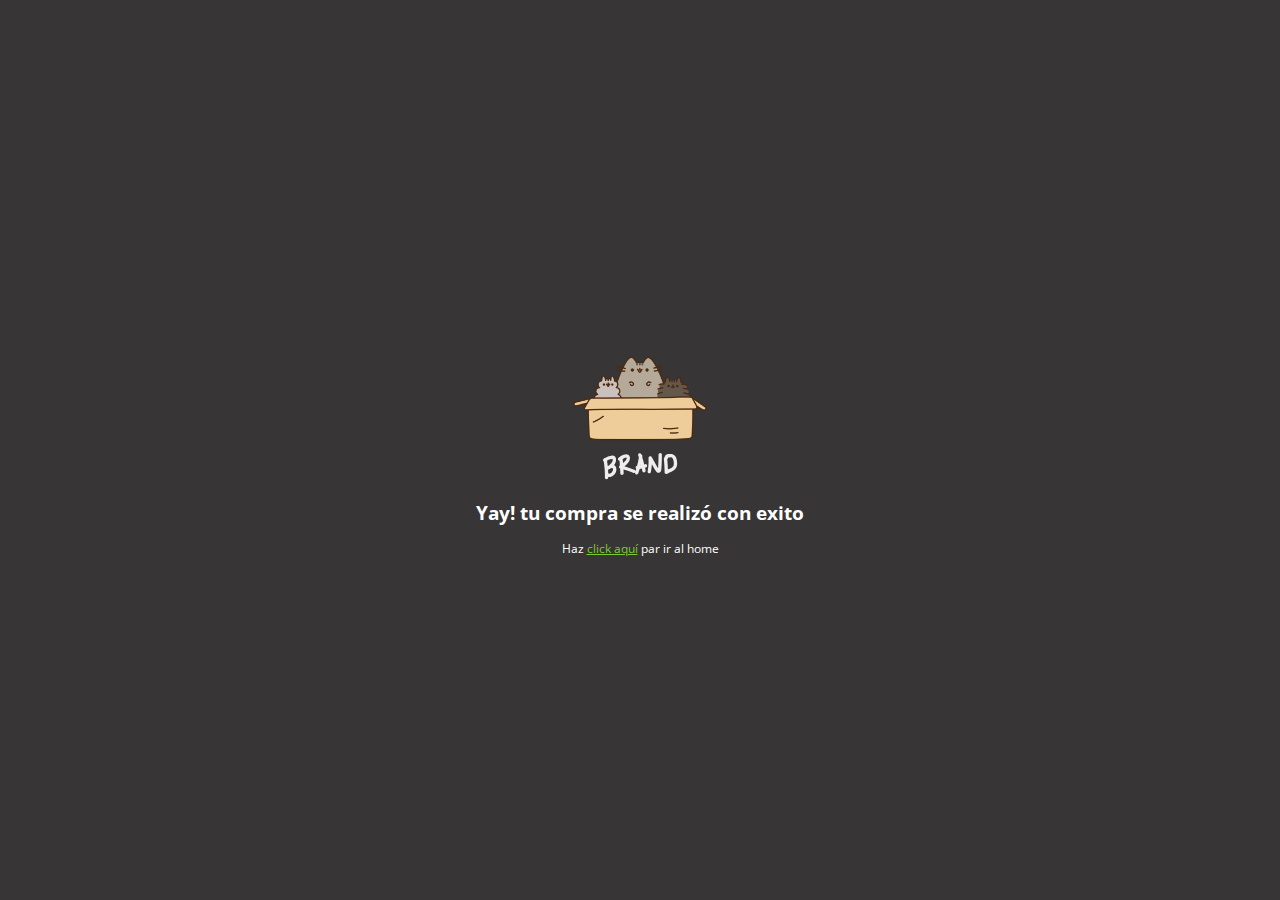
<file: exito.html>
<!DOCTYPE html>
<html lang="es">
    <head>
    <meta charset="UTF-8">
    <!-- <meta name="viewport" content="width=device-width, initial-scale=1.0"> -->
    <title>Exito</title>
    <link rel="stylesheet" href="css/normalize.css">
    <link rel="stylesheet" href="css/estilos.css">
    <link rel="stylesheet" href="css/animation.css">
    <link rel="stylesheet" href="css/paypal.css">
    
</head>
<body>
    <div class="content_paypal">
        <img src="imagenes/box_brand.png" alt="">
        <h3>Yay! tu compra se realizó con exito</h3>
        <p>Haz <a href="index.html">click aquí</a> par ir al home</p>
    </div>
</body>
</html>
</file>
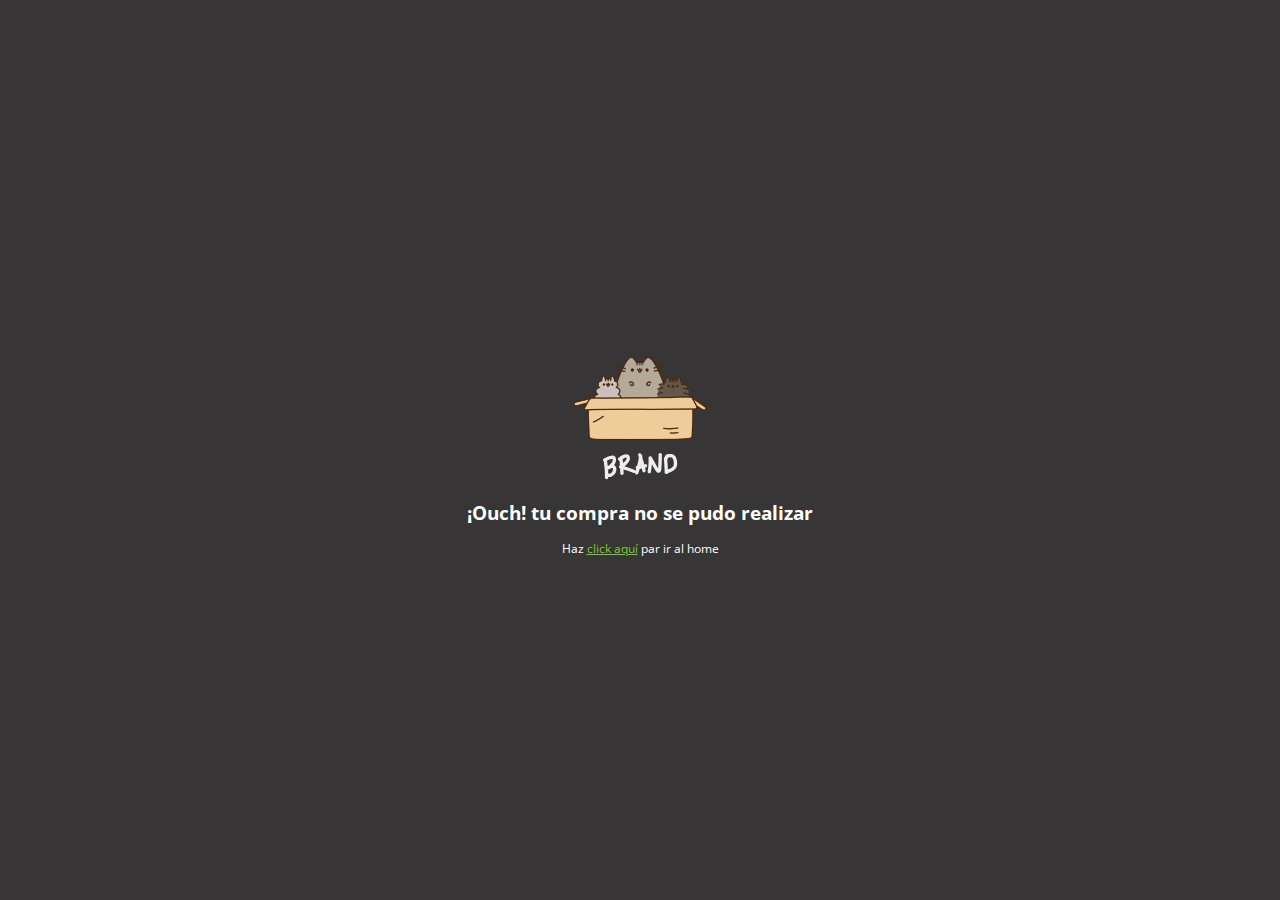
<file: falla.html>
<!DOCTYPE html>
<html lang="es">
    <head>
    <meta charset="UTF-8">
    <!-- <meta name="viewport" content="width=device-width, initial-scale=1.0"> -->
    <title>Exito</title>
    <link rel="stylesheet" href="css/normalize.css">
    <link rel="stylesheet" href="css/estilos.css">
    <link rel="stylesheet" href="css/animation.css">
    <link rel="stylesheet" href="css/paypal.css">
    
</head>
<body>
    <div class="content_paypal">
        <img src="imagenes/box_brand.png" alt="">
        <h3>¡Ouch! tu compra no se pudo realizar</h3>
        <p>Haz <a href="index.html">click aquí</a> par ir al home</p>
    </div>
</body>
</html>
</file>
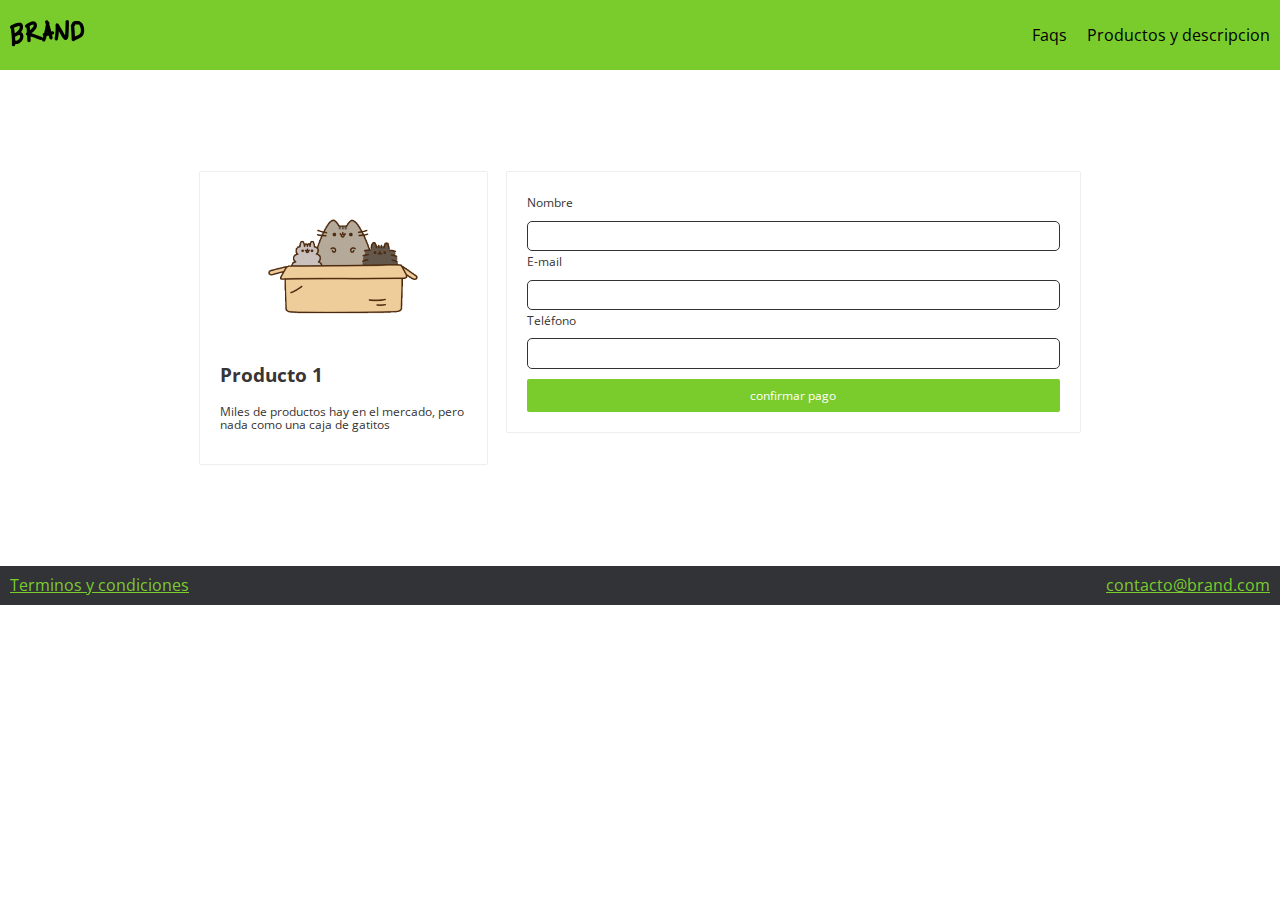
<file: formulario.html>
<!DOCTYPE html>
<html lang="es">
<head>
    <meta charset="UTF-8">
    <meta name="viewport" content="width=device-width, initial-scale=1.0">
    <title>Formulario</title>
    <link rel="stylesheet" href="css/normalize.css">
    <link rel="stylesheet" href="css/estilos.css">
    <link rel="stylesheet" href="css/mobile.css">
    <link rel="stylesheet" href="css/grid.css">
  </head>
  <body>
        <!-- Inicia navbar -->
        <nav class="fadeInDown">
          <div class="Brand_image">
            <a href="index.html">
              <img src="imagenes/logo.png" alt="">
            </a>            
          </div>
          <div class="nav_options">
            <ul>
              <li><a href="#">Faqs</a></li>
              <li><a href="#">Productos y descripcion</a></li>
            </ul>
          </div>
        </nav>
        <!-- Fin navbar -->
        <!-- inicia formulario -->
        <br>
        <br>
        <br>
        <br>
        <br>
        <div class="container">
          <div class="row">
            <div class="col-4">
              <div class="modulo_pago">
                <div class="modulo_pago_imagen">
                  <img src="imagenes/box2.png" alt="">
                </div>
                <h3>Producto 1</h3>
                <p>
                  Miles de productos hay en el mercado, pero nada como una caja
                  de gatitos
                </p>
              </div>             
            </div>
            <div class="col-8">
              <div class="modulo_pago">
                <form action="https://www.paypal.com/cgi-bin/webscr?cmd=_s-xclick&hosted_button_id=BPRC6QR28EQFL" 
                target="_blank" method="POST">
                  <label for="name">Nombre</label>
                  <br>
                  <input type="text" name="name" class="data">
                  <br>
                  <label for="email">E-mail</label>
                  <br>
                  <input type="email" name="email" class="data">
                  <br>
                  <label for="phone">Teléfono</label>
                  <br>
                  <input type="text" name="phone" class="data">
                  <br>
                  <input type="submit" class="main_button" name="submit" value="confirmar pago">
                </form>
              </div>
            </div>
          </div>
        </div>
        <br>
        <br>
        <br>
        <br>
        <br>
        <!-- fin formulario -->
        <!-- inicia footer -->
        <footer>
          <div class="option contact">
            <a href="#">Terminos y condiciones</a> 
          </div>
          <div class="option contact">
            <a href="mailto:contacto@brand.com">contacto@brand.com</a> 
          </div>
        
        </footer>
        <!-- fin footer -->
  </body>
</html>
</file>
<file: css/estilos.css>
@import url('https://fonts.googleapis.com/css?family=Open+Sans:400,700&display=swap');

/* ------------------variables------------- */
:root{
--green-color:#7ACC2D;
--white-color:white;
--black-color: black;
/* tipografía */
--normal:12px;
/* espaciado */
--space:10px;
/* box-shadow */
--box:0 0 1px #9c9999;
}
/* -----------------variables-------------- */
html, body{
  padding: 0px;
  margin: 0px;
  font-family: "Open Sans",sans-serif;
  color: #373535;
}

p, label{
  font-size: var(--normal);
}

nav{
  display: flex; /*"flex" hace que los elementos se ubiquen uno a la derecha del otro */
  background-color: var(--green-color);
  padding: var(--space);
  color: var(--white-color);
  justify-content: space-between;
  align-items: center;  /*Alinea hacia el centro vertical los items*/
}

nav ul{
  display: flex;

}
nav li{
  padding-left: 20px;
  list-style: none;
}
nav li a{
  color: black;
  text-decoration: none;
}
nav li a:hover{
  color: var(--white-color);
}

/* ----------------main section------------------------------ */

.main_section{
  padding: 15%;
  text-align: center;
}
/* ---------------------products--------------------------- */
.products{
  background-image: url("../imagenes/curve.png"); /*los dos puntos es para que retroceda un lugar hacia afuera y así pueda buscar la imagen */
  height: 95px;
  background-size: cover;/*para que la imagen se amolde al espacio disponible*/
  background-position: center top;
  background-repeat: no-repeat;
  padding: 15%;/*para poder ver la division entre nuestros elementos*/
  display: flex;

}

.product{
  padding: 20px;
  margin-top: -226px;
}
.product .content{
  background-color: var(--white-color);
  padding: 20px;
  box-shadow: var(--box);
  border-radius: 3px;

}
.img_content{
  text-align: center;
}

.main_button{
  background-color: var(--green-color);
  width: 100%;
  color: var(--white-color);
  font-size: var(--normal);
  padding: var(--space);
  border: none;
  cursor: pointer;/*para que el cursor cambie en forma de manita*/
  border-radius: 2px;
}
.main_button:hover{
  background-color: #5e9e22;
}

/* ------------------beneficios------------------ */

.beneficios{
  display: flex;
  padding: 10%;

}
.beneficio{
  padding: 20px;
  text-align: center;
}
.beneficio img{
  max-height: 100px;
}
.text_beneficio{
  text-align: justify;
}

/* ----------------mentions--------------------- */
.mention_title{
  text-align: center;
}
.mentions{
  display: flex;
  padding: 5%;
}
.mention{
  padding: var(--space);
}
.mention img{
  width: 100%;
}
.content_mention{
  box-shadow: 0px 0 2px 1px #e6e5e9;
}
.mention .text{
  padding: var(--space);
}

/* ----------------------footer-------------------------- */

footer{
  background-color: #313337;
  display: flex;
  justify-content: space-between;
  padding: 10px;
  color: white;
}
.contact a{
  color: var(--green-color);
}
/* ----------------------formulario---------------------------- */
.modulo_pago{
  background: var(--white-color);
  box-shadow: var(--box);
  padding: 20px;
}
.data{
  margin-top: var(--space);
  width: 100%;
  padding: 5px;
  border-radius: 5px;
  border: 1px solid #313337;
  box-sizing: border-box;
}
.modulo_pago_imagen{
  max-width: 150px;
  text-align: center;
  margin: auto;
  width: 100%;
}
.modulo_pago .main_button{
  margin-top: 10px;
}
</file>
<file: css/animation.css>
.fadeIn{
    -webkit-animation-duration: 2s;
    animation-duration: 2s;
    -webkit-animation-fill-mode: both;
    animation-fill-mode: both;
    -webkit-animation-name: fadeIn;
    animation-name: fadeIn;
}

@keyframes fadeIn{
    from{
        opacity: 0;
    }
    to{
        opacity: 1;
    }
}

.fadeInDown{
    animation-duration: 1s;
    animation-fill-mode: both;
    animation-name: fadeInDown;
}
@keyframes fadeInDown{
    from{
        opacity: 0;
        transform: translate3d(0,-100%,0);
    }
    to{
        opacity: 1;
        transform: translate3d(0,0,0);
    }
}
.fadeInUp{
    animation-duration: 1s;
    animation-fill-mode: both;
    animation-name: fadeInUp;
}
@keyframes fadeInUp{
    from{
        opacity: 0;
        transform: translate3d(0,100%,0);
    }
    to{
        opacity: 1;
        transform: translate3d(0,0,0);
    }
}
</file>
<file: css/paypal.css>
body{
    background: #373535;
    text-align: center;
    color: white;
    display: flex;
    justify-content: center;
    align-items: center;
    height: 100vh; /*Esto es view por height, es decir que tomará el tamaño de la pantalla*/
}
.content_paypal a{
    color: var(--green-color);
}
</file>
<file: css/mobile.css>
@media (max-width: 600px) {

  .products{
    display: inherit;
    height: auto;
  }
  .product{
    margin-top: auto;
  }
  .main_section{
    padding: 4%;
  }
  .beneficios, .mentions{
    display: inherit;
  }
}
</file>
<file: css/grid.css>
.container{
  max-width: 900px;
  margin: auto;
}
.row{
  display: flex;
}
.col-1{
  width: 8.33333333%;
}
.col-2{
  width: 16.66666666%;
}
.col-3{
  width: 2.77777777%;
}
.col-4{
  width: 33.33333332%;
}
.col-5{
  width: 41.6666666665%;
}
.col-6{
  width: 49.9999999998%;
}
.col-7{
  width: 58.3333333331%;
}
.col-8{
  width: 66.6666666664%;
}
.col-9{
  width: 74.9999999997%;
}
.col-10{
  width: 83.333333333%;
}
.col-11{
  width: 91.6666666663%;
}
.col-12{
  width: 100%%;
}
.col-1,.col-2,.col-3,.col-4,.col-5,.col-6,.col-7,.col-8,.col-9,.col-10,.col-11,.col-12{
  padding: 10px;
}

.col-1 img,.col-2 img,.col-3 img,.col-4 img,.col-5 img,.col-6 img,.col-7 img,.col-8 img,.col-9 img,.col-10 img,.col-11 img,.col-12 img{
  width: 100%;
}

.no-desk{
  display: none;
}

@media (max-width: 600px) {
  .container{
    padding: 30px;
  }
  .no-mobile{
    display: none;
  }
  .no-desk{
    display: initial;
  }
  .row{
    display: inline;
    padding: 10px;
  }
  .col-1,.col-2,.col-3,.col-4,.col-5,.col-6,.col-7,.col-8,.col-9,.col-10,.col-11,.col-12{
    width: 100%;
    padding: 0px;
  }
}
</file>
